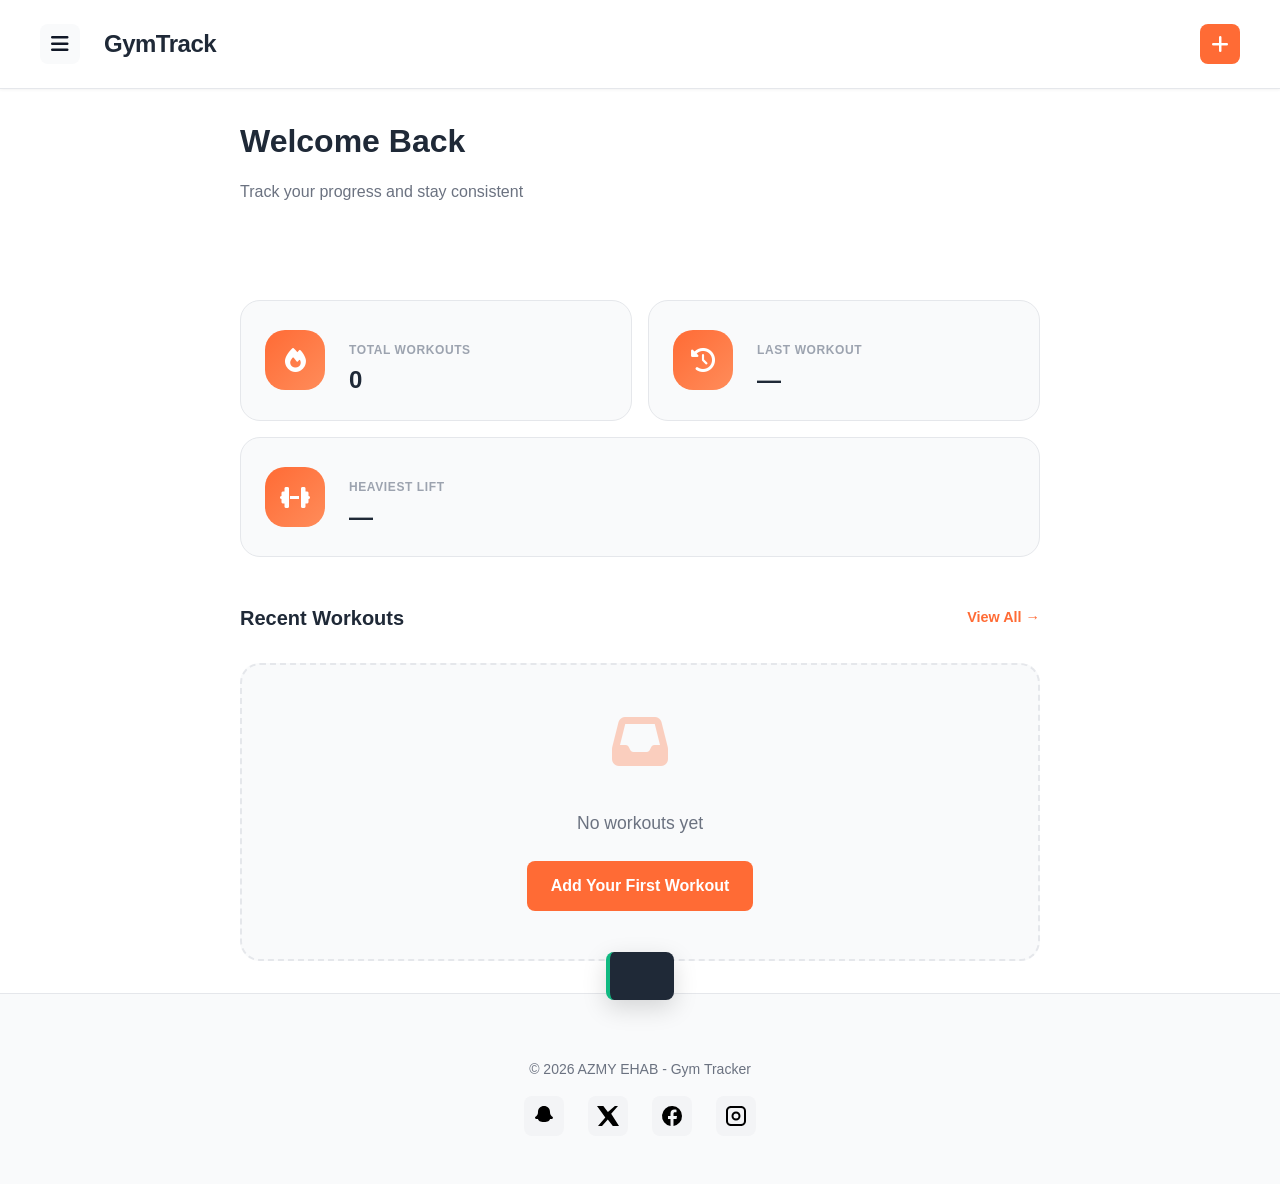
<file: index.html>
<!DOCTYPE html>
<html lang="en">
<head>
    <meta charset="UTF-8">
    <meta name="viewport" content="width=device-width, initial-scale=1.0">
    <title>Gym Tracker - Dashboard</title>
    <link rel="stylesheet" href="style.css">
    <link rel="stylesheet" href="https://cdnjs.cloudflare.com/ajax/libs/font-awesome/6.4.0/css/all.min.css">
</head>
<body>
    <!-- Navigation -->
    <nav class="navbar">
        <div class="nav-container">
            <div class="nav-left">
                <button class="menu-btn" id="menuBtn">
                    <i class="fas fa-bars"></i>
                </button>
                <h1 class="logo">GymTrack</h1>
            </div>
            <button class="add-btn" onclick="navigateTo('add.html')">
                <i class="fas fa-plus"></i>
            </button>
        </div>
    </nav>

    <!-- Mobile Menu -->
    <div class="mobile-menu" id="mobileMenu">
        <nav class="menu-nav">
            <a href="index.html" class="menu-link active">
                <i class="fas fa-home"></i> Dashboard
            </a>
            <a href="workouts.html" class="menu-link">
                <i class="fas fa-dumbbell"></i> Workouts
            </a>
            <a href="add.html" class="menu-link">
                <i class="fas fa-plus-circle"></i> Add Workout
            </a>
        </nav>
    </div>

    <!-- Main Content -->
    <main class="main-content">
        <div class="container">
            <!-- Welcome Section -->
            <section class="welcome-section">
                <h2>Welcome Back</h2>
                <p>Track your progress and stay consistent</p>
            </section>

            <!-- Stats Cards -->
            <section class="stats-section">
                <div class="stat-card">
                    <div class="stat-icon">
                        <i class="fas fa-fire"></i>
                    </div>
                    <div class="stat-content">
                        <p class="stat-label">Total Workouts</p>
                        <h3 class="stat-value" id="totalWorkouts">0</h3>
                    </div>
                </div>

                <div class="stat-card">
                    <div class="stat-icon">
                        <i class="fas fa-history"></i>
                    </div>
                    <div class="stat-content">
                        <p class="stat-label">Last Workout</p>
                        <h3 class="stat-value" id="lastWorkout">—</h3>
                    </div>
                </div>

                <div class="stat-card">
                    <div class="stat-icon">
                        <i class="fas fa-dumbbell"></i>
                    </div>
                    <div class="stat-content">
                        <p class="stat-label">Heaviest Lift</p>
                        <h3 class="stat-value" id="heaviestLift">—</h3>
                    </div>
                </div>
            </section>

            <!-- Recent Workouts -->
            <section class="recent-section">
                <div class="section-header">
                    <h3>Recent Workouts</h3>
                    <a href="workouts.html" class="view-all">View All →</a>
                </div>
                <div id="recentWorkouts" class="workouts-list">
                    <!-- Recent workouts will be added here -->
                </div>
                <div id="emptyState" class="empty-state">
                    <i class="fas fa-inbox"></i>
                    <p>No workouts yet</p>
                    <button class="btn btn-primary" onclick="navigateTo('add.html')">
                        Add Your First Workout
                    </button>
                </div>
            </section>
        </div>
    </main>

    <!-- Footer -->
    <footer class="footer">
        <p>&copy; 2026 AZMY EHAB - Gym Tracker</p>
        <div class="social-links">
            <a href="https://t.snapchat.com/TVFCi2Fm" target="_blank" title="Snapchat">
  <svg xmlns="http://www.w3.org/2000/svg" viewBox="0 0 24 24" width="24" height="24">
    <path fill="#000" d="M12 2C8.5 2 6 4.5 6 8c0 4.5-3 4-3 6 0 1 2 1 3 1 .5 2 2 3 6 3s5.5-1 6-3c1 0 3 0 3-1 0-2-3-1.5-3-6 0-3.5-2.5-6-6-6z"/>
  </svg>
</a>

<a href="https://x.com/AZMYEHAB21" target="_blank" title="Twitter">
  <svg xmlns="http://www.w3.org/2000/svg" viewBox="0 0 24 24" width="24" height="24">
    <path fill="#000" d="M18.9 2H22l-6.8 7.8L23 22h-6.2l-5-6.5L6 22H2l7.3-8.4L1 2h6.3l4.6 6.1L18.9 2z"/>
  </svg>
</a>

<a href="https://www.facebook.com/profile.php?id=100083276749464" target="_blank" title="Facebook">
  <svg xmlns="http://www.w3.org/2000/svg" viewBox="0 0 24 24" width="24" height="24">
    <path fill="#000" d="M22 12a10 10 0 1 0-11.5 9.9v-7H8v-3h2.5V9.5c0-2.5 1.5-3.9 3.8-3.9 1.1 0 2.2.2 2.2.2v2.5H15c-1.2 0-1.5.7-1.5 1.4V12H17l-.5 3h-3v7A10 10 0 0 0 22 12z"/>
  </svg>
</a>

<a href="https://instagram.com/azmy_ehab_" target="_blank" title="Instagram">
  <svg xmlns="http://www.w3.org/2000/svg" viewBox="0 0 24 24" width="24" height="24">
    <path fill="#000" d="M7 2C4.2 2 2 4.2 2 7v10c0 2.8 2.2 5 5 5h10c2.8 0 5-2.2 5-5V7c0-2.8-2.2-5-5-5H7zm10 2a3 3 0 0 1 3 3v10a3 3 0 0 1-3 3H7a3 3 0 0 1-3-3V7a3 3 0 0 1 3-3h10zm-5 3.5A4.5 4.5 0 1 0 16.5 12 4.5 4.5 0 0 0 12 7.5zm0 2A2.5 2.5 0 1 1 9.5 12 2.5 2.5 0 0 1 12 9.5z"/>
  </svg>
</a>
        </div>
    </footer>

    <!-- Toast Notification -->
    <div class="toast" id="toast"></div>

    <script src="script.js"></script>
</body>
</html>
</file>
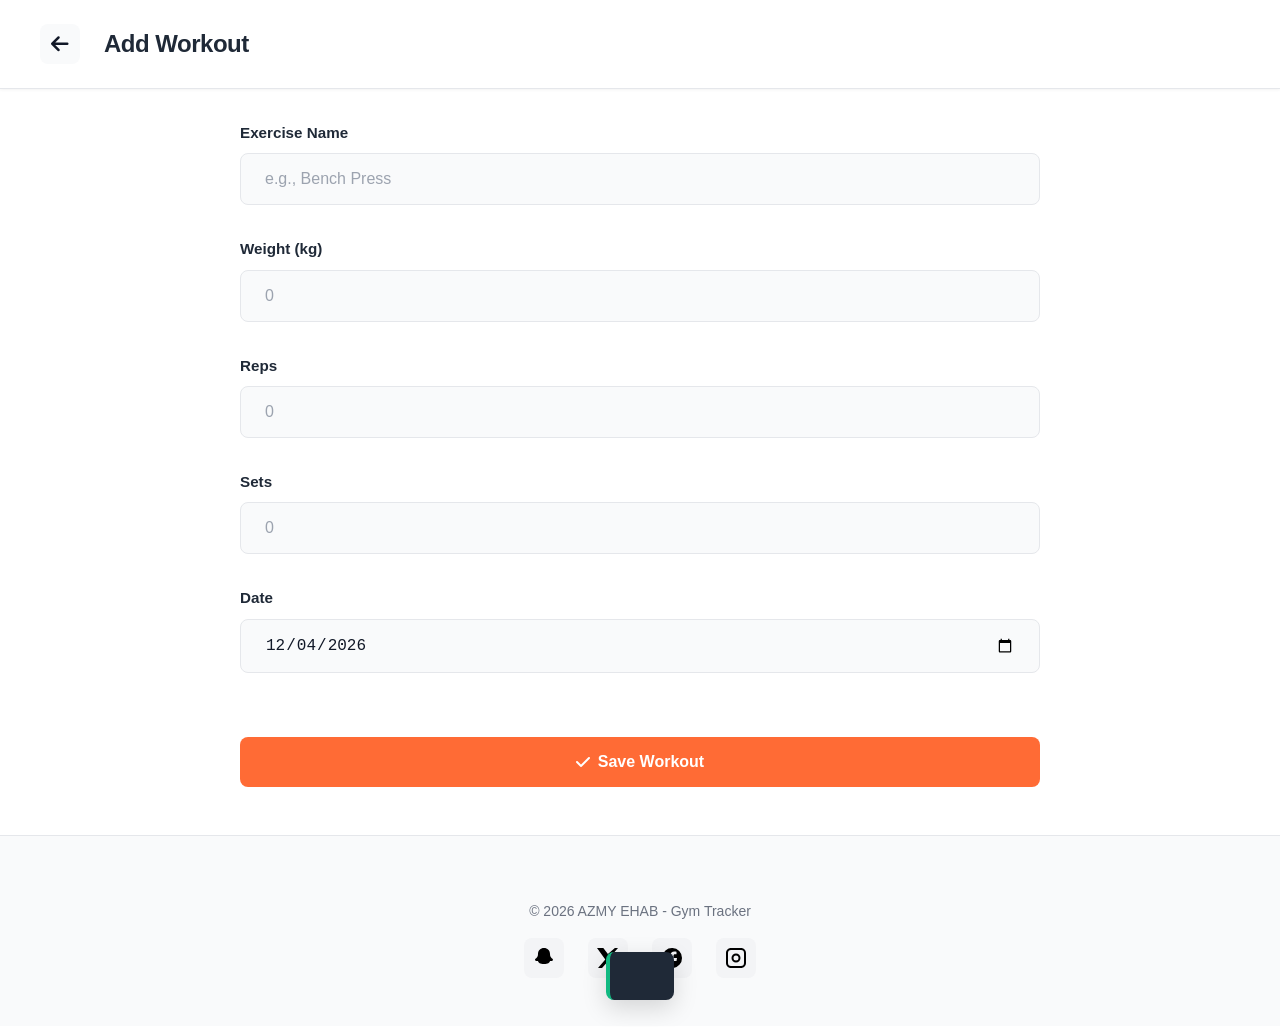
<file: add.html>
<!DOCTYPE html>
<html lang="en">
<head>
    <meta charset="UTF-8">
    <meta name="viewport" content="width=device-width, initial-scale=1.0">
    <title>Add Workout - Gym Tracker</title>
    <link rel="stylesheet" href="style.css">
    <link rel="stylesheet" href="https://cdnjs.cloudflare.com/ajax/libs/font-awesome/6.4.0/css/all.min.css">
</head>
<body>
    <!-- Navigation -->
    <nav class="navbar">
        <div class="nav-container">
            <div class="nav-left">
                <button class="back-btn" onclick="navigateTo('index.html')">
                    <i class="fas fa-arrow-left"></i>
                </button>
                <h1 class="logo" id="pageTitle">Add Workout</h1>
            </div>
        </div>
    </nav>

    <!-- Main Content -->
    <main class="main-content">
        <div class="container">
            <form id="workoutForm" class="workout-form">
                <!-- Exercise Name -->
                <div class="form-group">
                    <label for="exerciseName" class="form-label">Exercise Name</label>
                    <input 
                        type="text" 
                        id="exerciseName" 
                        class="form-input" 
                        placeholder="e.g., Bench Press"
                        required
                    >
                    <p class="form-error" id="exerciseNameError"></p>
                </div>

                <!-- Weight -->
                <div class="form-group">
                    <label for="weight" class="form-label">Weight (kg)</label>
                    <input 
                        type="number" 
                        id="weight" 
                        class="form-input" 
                        placeholder="0"
                        min="0"
                        step="0.5"
                        required
                    >
                    <p class="form-error" id="weightError"></p>
                </div>

                <!-- Reps -->
                <div class="form-group">
                    <label for="reps" class="form-label">Reps</label>
                    <input 
                        type="number" 
                        id="reps" 
                        class="form-input" 
                        placeholder="0"
                        min="1"
                        required
                    >
                    <p class="form-error" id="repsError"></p>
                </div>

                <!-- Sets -->
                <div class="form-group">
                    <label for="sets" class="form-label">Sets</label>
                    <input 
                        type="number" 
                        id="sets" 
                        class="form-input" 
                        placeholder="0"
                        min="1"
                        required
                    >
                    <p class="form-error" id="setsError"></p>
                </div>

                <!-- Date -->
                <div class="form-group">
                    <label for="date" class="form-label">Date</label>
                    <input 
                        type="date" 
                        id="date" 
                        class="form-input"
                        required
                    >
                    <p class="form-error" id="dateError"></p>
                </div>

                <!-- Submit Button -->
                <button type="submit" class="btn btn-primary btn-block" id="submitBtn" style="margin-top: var(--spacing-xl);">
                    <i class="fas fa-check"></i> Save Workout
                </button>

                <!-- Delete Button (if editing) -->
                <button type="button" class="btn btn-danger btn-block" id="deleteBtn" style="display: none; margin-top: var(--spacing-md);">
                    <i class="fas fa-trash"></i> Delete Workout
                </button>
            </form>
        </div>
    </main>

    <!-- Footer -->
    <footer class="footer">
        <p>&copy; 2026 AZMY EHAB - Gym Tracker</p>
        <div class="social-links">
             <a href="https://t.snapchat.com/TVFCi2Fm" target="_blank" title="Snapchat">
  <svg xmlns="http://www.w3.org/2000/svg" viewBox="0 0 24 24" width="24" height="24">
    <path fill="#000" d="M12 2C8.5 2 6 4.5 6 8c0 4.5-3 4-3 6 0 1 2 1 3 1 .5 2 2 3 6 3s5.5-1 6-3c1 0 3 0 3-1 0-2-3-1.5-3-6 0-3.5-2.5-6-6-6z"/>
  </svg>
</a>

<a href="https://x.com/AZMYEHAB21" target="_blank" title="Twitter">
  <svg xmlns="http://www.w3.org/2000/svg" viewBox="0 0 24 24" width="24" height="24">
    <path fill="#000" d="M18.9 2H22l-6.8 7.8L23 22h-6.2l-5-6.5L6 22H2l7.3-8.4L1 2h6.3l4.6 6.1L18.9 2z"/>
  </svg>
</a>

<a href="https://www.facebook.com/profile.php?id=100083276749464" target="_blank" title="Facebook">
  <svg xmlns="http://www.w3.org/2000/svg" viewBox="0 0 24 24" width="24" height="24">
    <path fill="#000" d="M22 12a10 10 0 1 0-11.5 9.9v-7H8v-3h2.5V9.5c0-2.5 1.5-3.9 3.8-3.9 1.1 0 2.2.2 2.2.2v2.5H15c-1.2 0-1.5.7-1.5 1.4V12H17l-.5 3h-3v7A10 10 0 0 0 22 12z"/>
  </svg>
</a>

<a href="https://instagram.com/azmy_ehab_" target="_blank" title="Instagram">
  <svg xmlns="http://www.w3.org/2000/svg" viewBox="0 0 24 24" width="24" height="24">
    <path fill="#000" d="M7 2C4.2 2 2 4.2 2 7v10c0 2.8 2.2 5 5 5h10c2.8 0 5-2.2 5-5V7c0-2.8-2.2-5-5-5H7zm10 2a3 3 0 0 1 3 3v10a3 3 0 0 1-3 3H7a3 3 0 0 1-3-3V7a3 3 0 0 1 3-3h10zm-5 3.5A4.5 4.5 0 1 0 16.5 12 4.5 4.5 0 0 0 12 7.5zm0 2A2.5 2.5 0 1 1 9.5 12 2.5 2.5 0 0 1 12 9.5z"/>
  </svg>
</a>
        </div>
    </footer>

    <!-- Toast Notification -->
    <div class="toast" id="toast"></div>

    <!-- Confirmation Modal -->
    <div class="modal" id="deleteModal">
        <div class="modal-content">
            <h3>Delete Workout?</h3>
            <p>Are you sure you want to delete this workout? This action cannot be undone.</p>
            <div class="modal-actions">
                <button class="btn btn-secondary" onclick="closeModal()">Cancel</button>
                <button class="btn btn-danger" onclick="confirmDelete()">Delete</button>
            </div>
        </div>
    </div>

    <script src="script.js"></script>
</body>
</html>
</file>
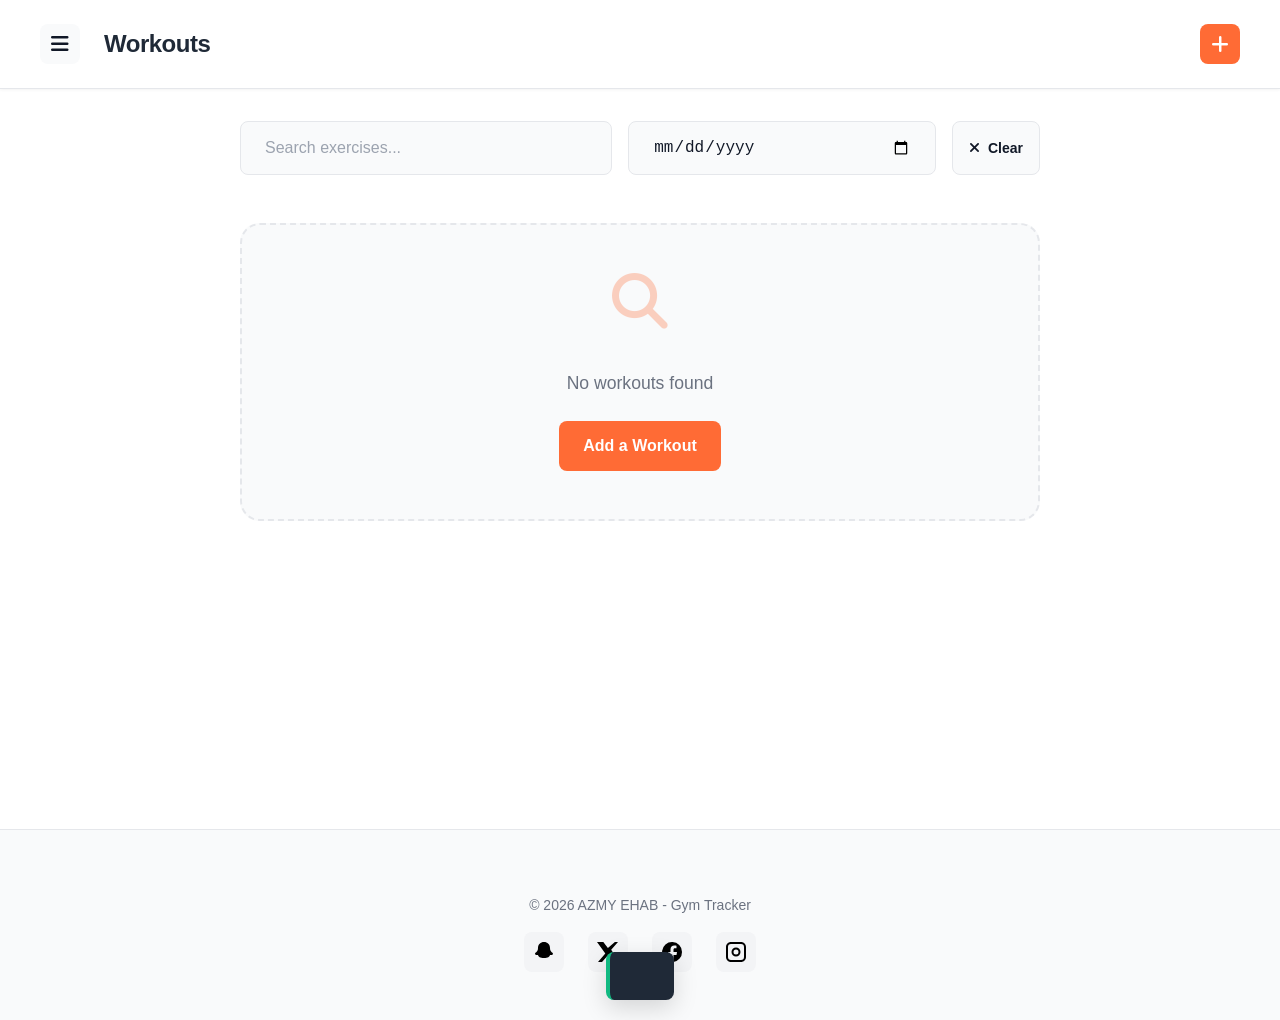
<file: workouts.html>
<!DOCTYPE html>
<html lang="en">
<head>
    <meta charset="UTF-8">
    <meta name="viewport" content="width=device-width, initial-scale=1.0">
    <title>Workouts - Gym Tracker</title>
    <link rel="stylesheet" href="style.css">
    <link rel="stylesheet" href="https://cdnjs.cloudflare.com/ajax/libs/font-awesome/6.4.0/css/all.min.css">
</head>
<body>
    <!-- Navigation -->
    <nav class="navbar">
        <div class="nav-container">
            <div class="nav-left">
                <button class="menu-btn" id="menuBtn">
                    <i class="fas fa-bars"></i>
                </button>
                <h1 class="logo">Workouts</h1>
            </div>
            <button class="add-btn" onclick="navigateTo('add.html')">
                <i class="fas fa-plus"></i>
            </button>
        </div>
    </nav>

    <!-- Mobile Menu -->
    <div class="mobile-menu" id="mobileMenu">
        <nav class="menu-nav">
            <a href="index.html" class="menu-link">
                <i class="fas fa-home"></i> Dashboard
            </a>
            <a href="workouts.html" class="menu-link active">
                <i class="fas fa-dumbbell"></i> Workouts
            </a>
            <a href="add.html" class="menu-link">
                <i class="fas fa-plus-circle"></i> Add Workout
            </a>
        </nav>
    </div>

    <!-- Main Content -->
    <main class="main-content">
        <div class="container">
            <!-- Filters Section -->
            <section class="filters-section" style="margin-bottom: var(--spacing-2xl);">
                <div style="flex: 1; display: flex; gap: var(--spacing-md);">
                    <input 
                        type="text" 
                        id="searchInput" 
                        class="form-input" 
                        placeholder="Search exercises..."
                        style="flex: 1;"
                    >
                    <input 
                        type="date" 
                        id="dateFilter" 
                        class="form-input"
                        style="flex: 0.8;"
                    >
                </div>
                <button class="btn btn-secondary btn-sm" id="clearFiltersBtn" onclick="clearFilters()">
                    <i class="fas fa-times"></i> Clear
                </button>
            </section>

            <!-- Workouts List -->
            <section class="workouts-section">
                <div id="workoutsList" class="workouts-list">
                    <!-- Workouts will be added here -->
                </div>
                <div id="noResults" class="empty-state" style="display: none;">
                    <i class="fas fa-search"></i>
                    <p>No workouts found</p>
                    <button class="btn btn-primary" onclick="navigateTo('add.html')">
                        Add a Workout
                    </button>
                </div>
            </section>
        </div>
    </main>

    <!-- Footer -->
    <footer class="footer">
        <p>&copy; 2026 AZMY EHAB - Gym Tracker</p>
        <div class="social-links">
           <a href="https://t.snapchat.com/TVFCi2Fm" target="_blank" title="Snapchat">
  <svg xmlns="http://www.w3.org/2000/svg" viewBox="0 0 24 24" width="24" height="24">
    <path fill="#000" d="M12 2C8.5 2 6 4.5 6 8c0 4.5-3 4-3 6 0 1 2 1 3 1 .5 2 2 3 6 3s5.5-1 6-3c1 0 3 0 3-1 0-2-3-1.5-3-6 0-3.5-2.5-6-6-6z"/>
  </svg>
</a>

<a href="https://x.com/AZMYEHAB21" target="_blank" title="Twitter">
  <svg xmlns="http://www.w3.org/2000/svg" viewBox="0 0 24 24" width="24" height="24">
    <path fill="#000" d="M18.9 2H22l-6.8 7.8L23 22h-6.2l-5-6.5L6 22H2l7.3-8.4L1 2h6.3l4.6 6.1L18.9 2z"/>
  </svg>
</a>

<a href="https://www.facebook.com/profile.php?id=100083276749464" target="_blank" title="Facebook">
  <svg xmlns="http://www.w3.org/2000/svg" viewBox="0 0 24 24" width="24" height="24">
    <path fill="#000" d="M22 12a10 10 0 1 0-11.5 9.9v-7H8v-3h2.5V9.5c0-2.5 1.5-3.9 3.8-3.9 1.1 0 2.2.2 2.2.2v2.5H15c-1.2 0-1.5.7-1.5 1.4V12H17l-.5 3h-3v7A10 10 0 0 0 22 12z"/>
  </svg>
</a>

<a href="https://instagram.com/azmy_ehab_" target="_blank" title="Instagram">
  <svg xmlns="http://www.w3.org/2000/svg" viewBox="0 0 24 24" width="24" height="24">
    <path fill="#000" d="M7 2C4.2 2 2 4.2 2 7v10c0 2.8 2.2 5 5 5h10c2.8 0 5-2.2 5-5V7c0-2.8-2.2-5-5-5H7zm10 2a3 3 0 0 1 3 3v10a3 3 0 0 1-3 3H7a3 3 0 0 1-3-3V7a3 3 0 0 1 3-3h10zm-5 3.5A4.5 4.5 0 1 0 16.5 12 4.5 4.5 0 0 0 12 7.5zm0 2A2.5 2.5 0 1 1 9.5 12 2.5 2.5 0 0 1 12 9.5z"/>
  </svg>
</a>
        </div>
    </footer>

    <!-- Toast Notification -->
    <div class="toast" id="toast"></div>

    <!-- Confirmation Modal -->
    <div class="modal" id="deleteModal">
        <div class="modal-content">
            <h3>Delete Workout?</h3>
            <p>Are you sure you want to delete this workout? This action cannot be undone.</p>
            <div class="modal-actions">
                <button class="btn btn-secondary" onclick="closeModal()">Cancel</button>
                <button class="btn btn-danger" onclick="confirmDelete()">Delete</button>
            </div>
        </div>
    </div>

    <script src="script.js"></script>
</body>
</html>
</file>
<file: style.css>
/* ===========================
   CSS VARIABLES & RESET
   =========================== */

:root {
    /* Colors */
    --primary: #1f2937;
    --primary-light: #374151;
    --accent: #ff6b35;
    --accent-light: #ff8c5a;
    --bg-primary: #ffffff;
    --bg-secondary: #f9fafb;
    --bg-tertiary: #f3f4f6;
    --text-primary: #111827;
    --text-secondary: #6b7280;
    --text-muted: #9ca3af;
    --border: #e5e7eb;
    --success: #10b981;
    --danger: #ef4444;
    --warning: #f59e0b;

    /* Spacing */
    --spacing-xs: 0.25rem;
    --spacing-sm: 0.5rem;
    --spacing-md: 1rem;
    --spacing-lg: 1.5rem;
    --spacing-xl: 2rem;
    --spacing-2xl: 3rem;

    /* Border Radius */
    --radius-sm: 0.375rem;
    --radius-md: 0.5rem;
    --radius-lg: 0.875rem;
    --radius-xl: 1.25rem;

    /* Shadows */
    --shadow-sm: 0 1px 3px rgba(0, 0, 0, 0.1);
    --shadow-md: 0 4px 8px rgba(0, 0, 0, 0.08);
    --shadow-lg: 0 8px 16px rgba(0, 0, 0, 0.12);

    /* Transitions */
    --transition: all 0.3s cubic-bezier(0.4, 0, 0.2, 1);
    --transition-fast: all 0.15s ease;
}

* {
    margin: 0;
    padding: 0;
    box-sizing: border-box;
}

html {
    scroll-behavior: smooth;
}

body {
    font-family: -apple-system, BlinkMacSystemFont, 'Segoe UI', 'Roboto', 'Oxygen', 'Ubuntu', 'Cantarell', sans-serif;
    background-color: var(--bg-primary);
    color: var(--text-primary);
    line-height: 1.6;
    font-size: 16px;
    overflow-x: hidden;
    -webkit-font-smoothing: antialiased;
    -moz-osx-font-smoothing: grayscale;
}

/* ===========================
   TYPOGRAPHY
   =========================== */

h1, h2, h3, h4, h5, h6 {
    font-weight: 600;
    line-height: 1.3;
}

h2 {
    font-size: 1.75rem;
}

h3 {
    font-size: 1.25rem;
}

p {
    color: var(--text-secondary);
    margin: var(--spacing-md) 0;
}

a {
    color: var(--primary);
    text-decoration: none;
    transition: var(--transition);
}

a:hover {
    color: var(--primary-dark);
}

/* ===========================
   NAVBAR
   =========================== */

.navbar {
    position: sticky;
    top: 0;
    background-color: var(--bg-primary);
    border-bottom: 1px solid var(--border);
    padding: var(--spacing-lg) var(--spacing-md);
    z-index: 100;
    box-shadow: 0 1px 3px rgba(0, 0, 0, 0.05);
}

.nav-container {
    display: flex;
    justify-content: space-between;
    align-items: center;
    max-width: 1200px;
    margin: 0 auto;
}

.nav-left {
    display: flex;
    align-items: center;
    gap: var(--spacing-lg);
}

.logo {
    font-size: 1.5rem;
    font-weight: 800;
    color: var(--primary);
    letter-spacing: -0.5px;
}

.menu-btn, .back-btn, .add-btn {
    background: var(--bg-secondary);
    border: none;
    color: var(--text-primary);
    width: 40px;
    height: 40px;
    border-radius: var(--radius-md);
    cursor: pointer;
    display: flex;
    align-items: center;
    justify-content: center;
    transition: var(--transition);
    font-size: 1.25rem;
}

.menu-btn:active, .back-btn:active, .add-btn:active {
    transform: scale(0.95);
}

.menu-btn:hover, .back-btn:hover {
    background-color: var(--bg-tertiary);
}

.add-btn {
    background: var(--accent);
    border: none;
    color: white;
    font-weight: 600;
}

.add-btn:hover {
    background: var(--accent-light);
    transform: translateY(-2px);
    box-shadow: 0 4px 12px rgba(255, 107, 53, 0.2);
}

/* ===========================
   MOBILE MENU
   =========================== */

.mobile-menu {
    position: fixed;
    left: -100%;
    top: 0;
    width: 80%;
    max-width: 280px;
    height: 100vh;
    background-color: var(--bg-primary);
    transition: left 0.3s ease;
    z-index: 99;
    padding-top: 80px;
    border-right: 1px solid var(--border);
    overflow-y: auto;
    box-shadow: 2px 0 8px rgba(0, 0, 0, 0.1);
}

.mobile-menu.active {
    left: 0;
}

.menu-nav {
    display: flex;
    flex-direction: column;
}

.menu-link {
    display: flex;
    align-items: center;
    gap: var(--spacing-lg);
    padding: var(--spacing-lg) var(--spacing-xl);
    color: var(--text-secondary);
    border-left: 3px solid transparent;
    transition: var(--transition);
    font-weight: 500;
}

.menu-link:hover,
.menu-link.active {
    background-color: var(--bg-secondary);
    color: var(--accent);
    border-left-color: var(--accent);
}

/* ===========================
   MAIN CONTENT
   =========================== */

.main-content {
    min-height: calc(100vh - 60px - 100px);
    padding: var(--spacing-xl) var(--spacing-md);
    padding-bottom: var(--spacing-2xl);
    animation: fadeIn 0.5s ease;
    background-color: var(--bg-primary);
}

@keyframes fadeIn {
    from {
        opacity: 0;
        transform: translateY(10px);
    }
    to {
        opacity: 1;
        transform: translateY(0);
    }
}

.container {
    max-width: 520px;
    margin: 0 auto;
}

/* ===========================
   SECTIONS
   =========================== */

.welcome-section {
    margin-bottom: var(--spacing-2xl);
    padding-bottom: var(--spacing-xl);
}

.welcome-section h2 {
    margin-bottom: var(--spacing-sm);
    font-size: 2rem;
    font-weight: 800;
    color: var(--primary);
}

.welcome-section p {
    color: var(--text-secondary);
    font-size: 1rem;
    font-weight: 500;
}

/* Stats Section */
.stats-section {
    display: grid;
    grid-template-columns: 1fr;
    gap: var(--spacing-md);
    margin-bottom: var(--spacing-2xl);
}

@media (min-width: 768px) {
    .stats-section {
        grid-template-columns: repeat(2, 1fr);
    }
    
    .stats-section .stat-card:nth-child(3) {
        grid-column: 1 / -1;
    }
}

.stat-card {
    display: flex;
    align-items: center;
    gap: var(--spacing-lg);
    background-color: var(--bg-secondary);
    border: 1px solid var(--border);
    padding: var(--spacing-lg);
    border-radius: var(--radius-xl);
    transition: var(--transition);
    cursor: pointer;
    animation: slideUp 0.5s ease;
}

@keyframes slideUp {
    from {
        opacity: 0;
        transform: translateY(20px);
    }
    to {
        opacity: 1;
        transform: translateY(0);
    }
}

.stat-card:hover {
    background-color: var(--bg-tertiary);
    border-color: var(--accent);
    transform: translateY(-4px);
    box-shadow: 0 8px 16px rgba(255, 107, 53, 0.1);
}

.stat-icon {
    width: 60px;
    height: 60px;
    border-radius: var(--radius-xl);
    display: flex;
    align-items: center;
    justify-content: center;
    color: white;
    font-size: 1.5rem;
    flex-shrink: 0;
    background: linear-gradient(135deg, var(--accent), var(--accent-light));
}

.stat-content {
    flex: 1;
}

.stat-label {
    font-size: 0.75rem;
    color: var(--text-muted);
    text-transform: uppercase;
    letter-spacing: 0.05em;
    margin-bottom: var(--spacing-xs);
    font-weight: 600;
}

.stat-value {
    font-size: 1.5rem;
    font-weight: 700;
    margin: 0;
    color: var(--primary);
}

/* Section Headers */
.section-header {
    display: flex;
    justify-content: space-between;
    align-items: center;
    margin-bottom: var(--spacing-xl);
}

.section-header h3 {
    margin: 0;
    font-size: 1.25rem;
    font-weight: 700;
    color: var(--primary);
}

.view-all {
    font-size: 0.9rem;
    color: var(--accent);
    display: flex;
    align-items: center;
    gap: var(--spacing-xs);
    font-weight: 600;
    transition: var(--transition);
}

.view-all:hover {
    color: var(--accent-light);
}

/* Recent/Workouts Section */
.recent-section, .workouts-section {
    margin-top: var(--spacing-2xl);
}

/* ===========================
   WORKOUTS LIST
   =========================== */

.workouts-list {
    display: flex;
    flex-direction: column;
    gap: var(--spacing-md);
}

.workout-card {
    background-color: var(--bg-secondary);
    border: 1px solid var(--border);
    border-radius: var(--radius-xl);
    padding: var(--spacing-lg);
    transition: var(--transition);
    animation: slideUp 0.5s ease;
}

.workout-card:hover {
    background-color: var(--bg-tertiary);
    border-color: var(--accent);
    box-shadow: 0 8px 16px rgba(255, 107, 53, 0.08);
}

.workout-card-header {
    display: flex;
    justify-content: space-between;
    align-items: start;
    margin-bottom: var(--spacing-lg);
}

.workout-card-title {
    font-size: 1.1rem;
    font-weight: 700;
    margin: 0;
    color: var(--primary);
}

.workout-card-date {
    font-size: 0.75rem;
    color: var(--text-muted);
    font-weight: 500;
    margin-top: var(--spacing-xs);
}

.workout-card-stats {
    display: grid;
    grid-template-columns: repeat(3, 1fr);
    gap: var(--spacing-md);
    margin-bottom: var(--spacing-lg);
    padding-bottom: var(--spacing-lg);
    border-bottom: 1px solid var(--border);
}

.stat-item {
    text-align: center;
}

.stat-item-label {
    font-size: 0.75rem;
    color: var(--text-muted);
    text-transform: uppercase;
    letter-spacing: 0.05em;
    margin-bottom: var(--spacing-xs);
}

.stat-item-value {
    font-size: 1.25rem;
    font-weight: 700;
    margin: 0;
}

.workout-card-actions {
    display: flex;
    gap: var(--spacing-sm);
}

.workout-card-actions button {
    flex: 1;
}

/* ===========================
   FILTERS SECTION
   =========================== */

.filters-section {
    display: flex;
    gap: var(--spacing-md);
    margin-bottom: var(--spacing-xl);
    flex-wrap: wrap;
}

.filter-group {
    flex: 1;
    min-width: 150px;
}

/* ===========================
   BUTTONS
   =========================== */

.btn {
    padding: var(--spacing-md) var(--spacing-lg);
    border: none;
    border-radius: var(--radius-md);
    font-size: 1rem;
    font-weight: 700;
    cursor: pointer;
    transition: var(--transition);
    display: inline-flex;
    align-items: center;
    justify-content: center;
    gap: var(--spacing-sm);
}

.btn:active {
    transform: scale(0.98);
}

.btn-primary {
    background: var(--accent);
    color: white;
    border: none;
}

.btn-primary:hover {
    background: var(--accent-light);
    box-shadow: 0 4px 12px rgba(255, 107, 53, 0.3);
    transform: translateY(-2px);
}

.btn-secondary {
    background-color: var(--bg-secondary);
    color: var(--text-primary);
    border: 1px solid var(--border);
}

.btn-secondary:hover {
    background-color: var(--bg-tertiary);
    border-color: var(--accent);
    color: var(--accent);
}

.btn-danger {
    background-color: var(--danger);
    color: white;
    border: none;
}

.btn-danger:hover {
    opacity: 0.9;
    box-shadow: 0 4px 12px rgba(239, 68, 68, 0.3);
    transform: translateY(-2px);
}

.btn-block {
    width: 100%;
    margin: var(--spacing-md) 0;
}

.btn-sm {
    padding: var(--spacing-sm) var(--spacing-md);
    font-size: 0.875rem;
}

.btn-icon {
    width: 40px;
    height: 40px;
    padding: 0;
}

/* ===========================
   FORMS
   =========================== */

.workout-form {
    animation: slideUp 0.5s ease;
}

.form-group {
    margin-bottom: var(--spacing-xl);
}

.form-label {
    display: block;
    margin-bottom: var(--spacing-sm);
    font-weight: 700;
    color: var(--primary);
    font-size: 0.95rem;
}

.form-input {
    width: 100%;
    padding: var(--spacing-md) var(--spacing-lg);
    background-color: var(--bg-secondary);
    border: 1px solid var(--border);
    border-radius: var(--radius-md);
    color: var(--text-primary);
    font-size: 1rem;
    transition: var(--transition);
}

.form-input::placeholder {
    color: var(--text-muted);
}

.form-input:focus {
    outline: none;
    border-color: var(--accent);
    background-color: var(--bg-tertiary);
    box-shadow: 0 0 0 3px rgba(255, 107, 53, 0.1);
}

.form-input[type="date"] {
    cursor: pointer;
}

.form-error {
    color: var(--danger);
    font-size: 0.875rem;
    margin-top: var(--spacing-sm);
    display: none;
}

.form-error.show {
    display: block;
}

/* ===========================
   EMPTY STATE
   =========================== */

.empty-state {
    text-align: center;
    padding: var(--spacing-2xl) var(--spacing-lg);
    background-color: var(--bg-secondary);
    border: 2px dashed var(--border);
    border-radius: var(--radius-xl);
    display: flex;
    flex-direction: column;
    align-items: center;
    justify-content: center;
}

.empty-state i {
    font-size: 3.5rem;
    color: var(--accent);
    margin-bottom: var(--spacing-lg);
    opacity: 0.3;
}

.empty-state p {
    font-size: 1.1rem;
    margin-bottom: var(--spacing-lg);
    color: var(--text-secondary);
    font-weight: 500;
}

/* ===========================
   MODAL
   =========================== */

.modal {
    position: fixed;
    top: 0;
    left: 0;
    right: 0;
    bottom: 0;
    background-color: rgba(0, 0, 0, 0.4);
    display: none;
    align-items: center;
    justify-content: center;
    z-index: 1000;
    padding: var(--spacing-lg);
    animation: fadeIn 0.3s ease;
}

.modal.active {
    display: flex;
}

.modal-content {
    background-color: var(--bg-primary);
    border: 1px solid var(--border);
    border-radius: var(--radius-xl);
    padding: var(--spacing-2xl);
    max-width: 400px;
    width: 100%;
    animation: slideUp 0.3s ease;
    box-shadow: 0 16px 32px rgba(0, 0, 0, 0.15);
}

.modal-content h3 {
    margin-bottom: var(--spacing-md);
    color: var(--primary);
    font-weight: 700;
}

.modal-content p {
    margin-bottom: var(--spacing-lg);
    color: var(--text-secondary);
    line-height: 1.6;
}

.modal-actions {
    display: flex;
    gap: var(--spacing-md);
}

.modal-actions button {
    flex: 1;
}

/* ===========================
   TOAST NOTIFICATION
   =========================== */

.toast {
    position: fixed;
    bottom: -100px;
    left: 50%;
    transform: translateX(-50%);
    background-color: var(--primary);
    color: white;
    padding: var(--spacing-lg) var(--spacing-xl);
    border-radius: var(--radius-md);
    border: none;
    border-left: 4px solid var(--success);
    box-shadow: 0 8px 24px rgba(0, 0, 0, 0.15);
    transition: bottom 0.3s ease;
    z-index: 999;
    max-width: 90%;
    text-align: center;
    font-weight: 600;
}

.toast.show {
    bottom: 20px;
}

.toast.error {
    border-left-color: var(--danger);
}

.toast.warning {
    border-left-color: var(--warning);
}

/* ===========================
   FOOTER
   =========================== */

.footer {
    background-color: var(--bg-secondary);
    border-top: 1px solid var(--border);
    padding: var(--spacing-2xl) var(--spacing-md);
    text-align: center;
    font-size: 0.875rem;
    color: var(--text-muted);
}

.footer p {
    margin-bottom: var(--spacing-md);
    font-weight: 500;
}

.social-links {
    display: flex;
    justify-content: center;
    gap: var(--spacing-lg);
}

.social-links a {
    width: 40px;
    height: 40px;
    display: flex;
    align-items: center;
    justify-content: center;
    background-color: var(--bg-tertiary);
    border-radius: var(--radius-md);
    transition: var(--transition);
    color: var(--text-primary);
}

.social-links a:hover {
    background: var(--accent);
    color: white;
    transform: translateY(-4px);
    box-shadow: 0 4px 12px rgba(255, 107, 53, 0.2);
}

/* ===========================
   RESPONSIVE DESIGN
   =========================== */

@media (max-width: 480px) {
    :root {
        font-size: 14px;
    }

    .nav-container {
        padding: var(--spacing-sm);
    }

    .logo {
        font-size: 1.25rem;
    }

    .main-content {
        padding: var(--spacing-md);
    }

    .stat-card {
        flex-direction: column;
        text-align: center;
    }

    .stat-icon {
        width: 50px;
        height: 50px;
    }

    .stats-section {
        grid-template-columns: 1fr;
    }

    .filters-section {
        flex-direction: column;
    }

    .filter-group {
        min-width: auto;
    }
}

@media (min-width: 768px) {
    .main-content {
        padding: var(--spacing-xl) var(--spacing-md);
    }

    .container {
        max-width: 600px;
    }

    .stats-section {
        gap: var(--spacing-md);
    }

    .stat-card {
        flex-direction: row;
    }
}

@media (min-width: 1024px) {
    .container {
        max-width: 800px;
    }
}

/* ===========================
   UTILITY CLASSES
   =========================== */

.hidden {
    display: none !important;
}

.text-center {
    text-align: center;
}

.mt-1 { margin-top: var(--spacing-sm); }
.mt-2 { margin-top: var(--spacing-md); }
.mt-3 { margin-top: var(--spacing-lg); }
.mb-1 { margin-bottom: var(--spacing-sm); }
.mb-2 { margin-bottom: var(--spacing-md); }
.mb-3 { margin-bottom: var(--spacing-lg); }
a svg {
  width: 24px;
  height: 24px;
  fill: #fff;
  transition: 0.3s;
}

a:hover svg {
  transform: scale(1.2);
  fill: #00ffcc;
}
</file>
